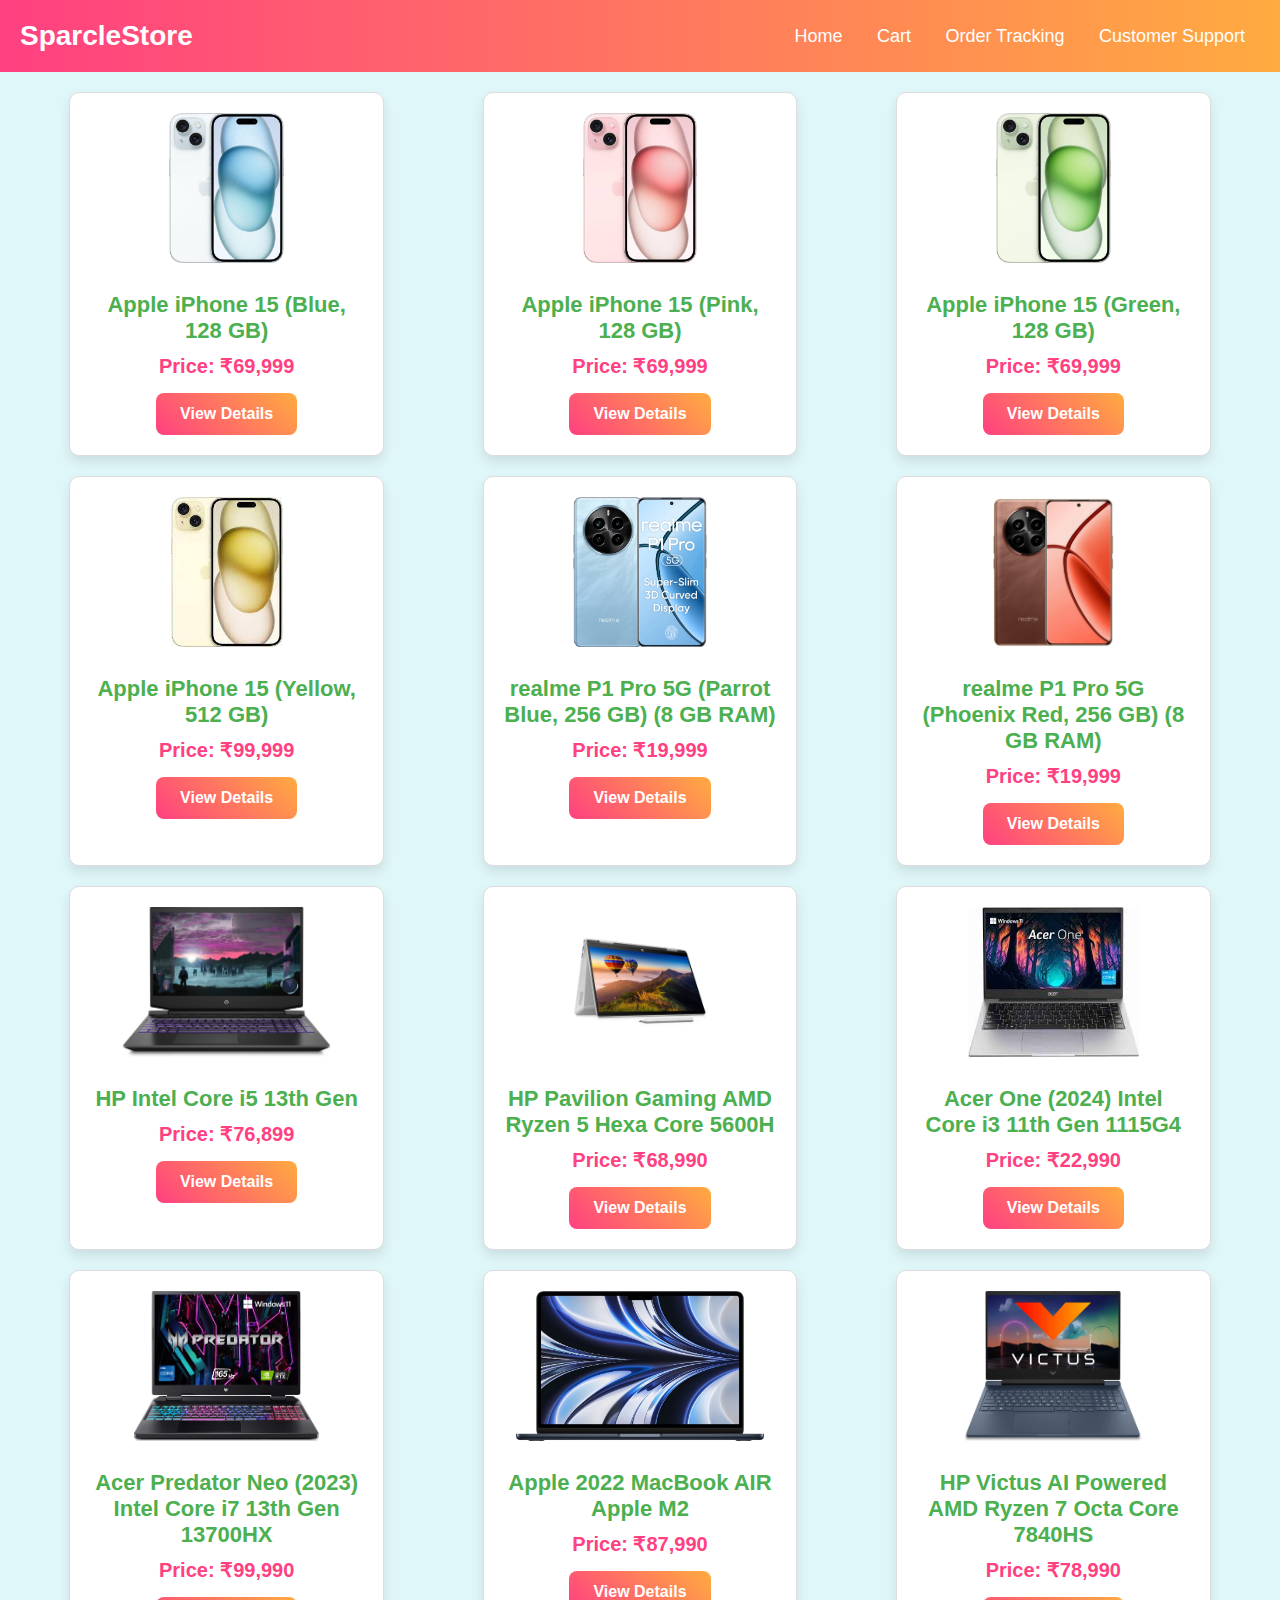
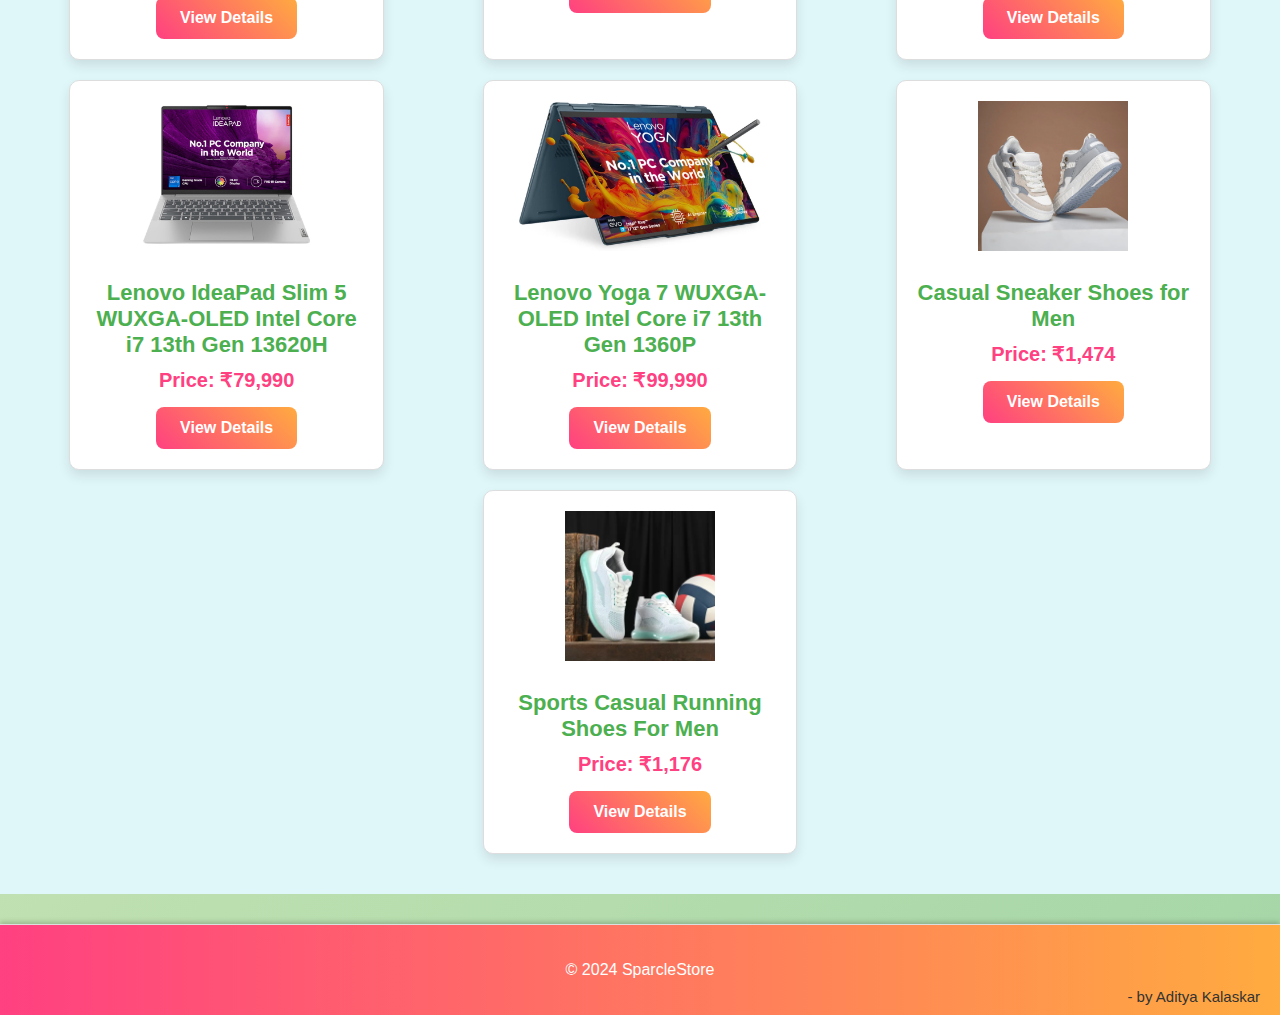
<file: index.html>
<!DOCTYPE html>
<html lang="en">
<head>
    <meta charset="UTF-8">
    <meta name="viewport" content="width=device-width, initial-scale=1.0">
    <title>SparcleStore</title>
    <link rel="stylesheet" href="styles.css">
</head>
<body>
    <header>
        <div class="header-container">
            <div class="logo">SparcleStore</div>
            <nav>
                <a href="index.html">Home</a>
                <a href="cart.html">Cart</a>
                <a href="order-tracking.html">Order Tracking</a>
                <a href="customer-support.html">Customer Support</a>
            </nav>
        </div>
    </header>

    <main>
        <section id="product-list" class="product-grid">
            <!-- Product Cards -->
            <div class="product-card">
                <img src="p1.jpg" alt="Apple iPhone 15 (Blue, 128 GB)" class="product-image">
                <h3>Apple iPhone 15 (Blue, 128 GB)</h3>
                <p class="product-price">Price: ₹69,999</p>
                <a href="product-detail.html?id=1" class="view-detail">View Details</a>
            </div>

            <div class="product-card">
                <img src="p2.jpg" alt="Apple iPhone 15 (Pink, 128 GB)" class="product-image">
                <h3>Apple iPhone 15 (Pink, 128 GB)</h3>
                <p class="product-price">Price: ₹69,999</p>
                <a href="product-detail.html?id=2" class="view-detail">View Details</a>
            </div>

            <div class="product-card">
                <img src="p3.jpg" alt="Apple iPhone 15 (Green, 128 GB)" class="product-image">
                <h3>Apple iPhone 15 (Green, 128 GB)</h3>
                <p class="product-price">Price: ₹69,999</p>
                <a href="product-detail.html?id=3" class="view-detail">View Details</a>
            </div>

            <div class="product-card">
                <img src="p4.jfif" alt="Apple iPhone 15 (Yellow, 512 GB)" class="product-image">
                <h3>Apple iPhone 15 (Yellow, 512 GB)</h3>
                <p class="product-price">Price: ₹99,999</p>
                <a href="product-detail.html?id=4" class="view-detail">View Details</a>
            </div>

            <div class="product-card">
                <img src="p5.webp" alt="realme P1 Pro 5G (Parrot Blue, 256 GB)" class="product-image">
                <h3>realme P1 Pro 5G (Parrot Blue, 256 GB) (8 GB RAM)</h3>
                <p class="product-price">Price: ₹19,999</p>
                <a href="product-detail.html?id=5" class="view-detail">View Details</a>
            </div>

            <div class="product-card">
                <img src="p6.jpg" alt="realme P1 Pro 5G (Phoenix Red, 256 GB)" class="product-image">
                <h3>realme P1 Pro 5G (Phoenix Red, 256 GB) (8 GB RAM)</h3>
                <p class="product-price">Price: ₹19,999</p>
                <a href="product-detail.html?id=6" class="view-detail">View Details</a>
            </div>

            <!-- New Products -->
            <div class="product-card">
                <img src="p7.webp" alt="HP Intel Core i5 13th Gen" class="product-image">
                <h3>HP Intel Core i5 13th Gen</h3>
                <p class="product-price">Price: ₹76,899</p>
                <a href="product-detail.html?id=7" class="view-detail">View Details</a>
            </div>

            <div class="product-card">
                <img src="p8.webp" alt="HP Pavilion Gaming AMD Ryzen 5 Hexa Core 5600H" class="product-image">
                <h3>HP Pavilion Gaming AMD Ryzen 5 Hexa Core 5600H</h3>
                <p class="product-price">Price: ₹68,990</p>
                <a href="product-detail.html?id=8" class="view-detail">View Details</a>
            </div>

            <div class="product-card">
                <img src="p9.jfif" alt="Acer One (2024) Intel Core i3 11th Gen 1115G4" class="product-image">
                <h3>Acer One (2024) Intel Core i3 11th Gen 1115G4</h3>
                <p class="product-price">Price: ₹22,990</p>
                <a href="product-detail.html?id=9" class="view-detail">View Details</a>
            </div>

            <div class="product-card">
                <img src="p10.webp" alt="Acer Predator Neo (2023) Intel Core i7 13th Gen 13700HX" class="product-image">
                <h3>Acer Predator Neo (2023) Intel Core i7 13th Gen 13700HX</h3>
                <p class="product-price">Price: ₹99,990</p>
                <a href="product-detail.html?id=10" class="view-detail">View Details</a>
            </div>

            <div class="product-card">
                <img src="p11.webp" alt="Apple 2022 MacBook AIR Apple M2" class="product-image">
                <h3>Apple 2022 MacBook AIR Apple M2</h3>
                <p class="product-price">Price: ₹87,990</p>
                <a href="product-detail.html?id=11" class="view-detail">View Details</a>
            </div>

            <div class="product-card">
                <img src="p12.webp" alt="HP Victus AI Powered AMD Ryzen 7 Octa Core 7840HS" class="product-image">
                <h3>HP Victus AI Powered AMD Ryzen 7 Octa Core 7840HS</h3>
                <p class="product-price">Price: ₹78,990</p>
                <a href="product-detail.html?id=12" class="view-detail">View Details</a>
            </div>

            <div class="product-card">
                <img src="p13.jpg" alt="Lenovo IdeaPad Slim 5 WUXGA-OLED Intel Core i7 13th Gen 13620H" class="product-image">
                <h3>Lenovo IdeaPad Slim 5 WUXGA-OLED Intel Core i7 13th Gen 13620H</h3>
                <p class="product-price">Price: ₹79,990</p>
                <a href="product-detail.html?id=13" class="view-detail">View Details</a>
            </div>

            <div class="product-card">
                <img src="p14.webp" alt="Lenovo Yoga 7 WUXGA-OLED Intel Core i7 13th Gen 1360P" class="product-image">
                <h3>Lenovo Yoga 7 WUXGA-OLED Intel Core i7 13th Gen 1360P</h3>
                <p class="product-price">Price: ₹99,990</p>
                <a href="product-detail.html?id=14" class="view-detail">View Details</a>
            </div>

            <div class="product-card">
                <img src="p15.webp" alt="Casual Sneaker Shoes for Men" class="product-image">
                <h3>Casual Sneaker Shoes for Men</h3>
                <p class="product-price">Price: ₹1,474</p>
                <a href="product-detail.html?id=15" class="view-detail">View Details</a>
            </div>

            <div class="product-card">
                <img src="p16.webp" alt="Sports Casual Running Shoes For Men" class="product-image">
                <h3>Sports Casual Running Shoes For Men</h3>
                <p class="product-price">Price: ₹1,176</p>
                <a href="product-detail.html?id=16" class="view-detail">View Details</a>
            </div>
        </section>
    </main>

   <footer>
        <p>&copy; 2024 SparcleStore</p>
        <div class="footer-credits">- by Aditya Kalaskar</div>
    </footer>
</body>
</html>
</file>
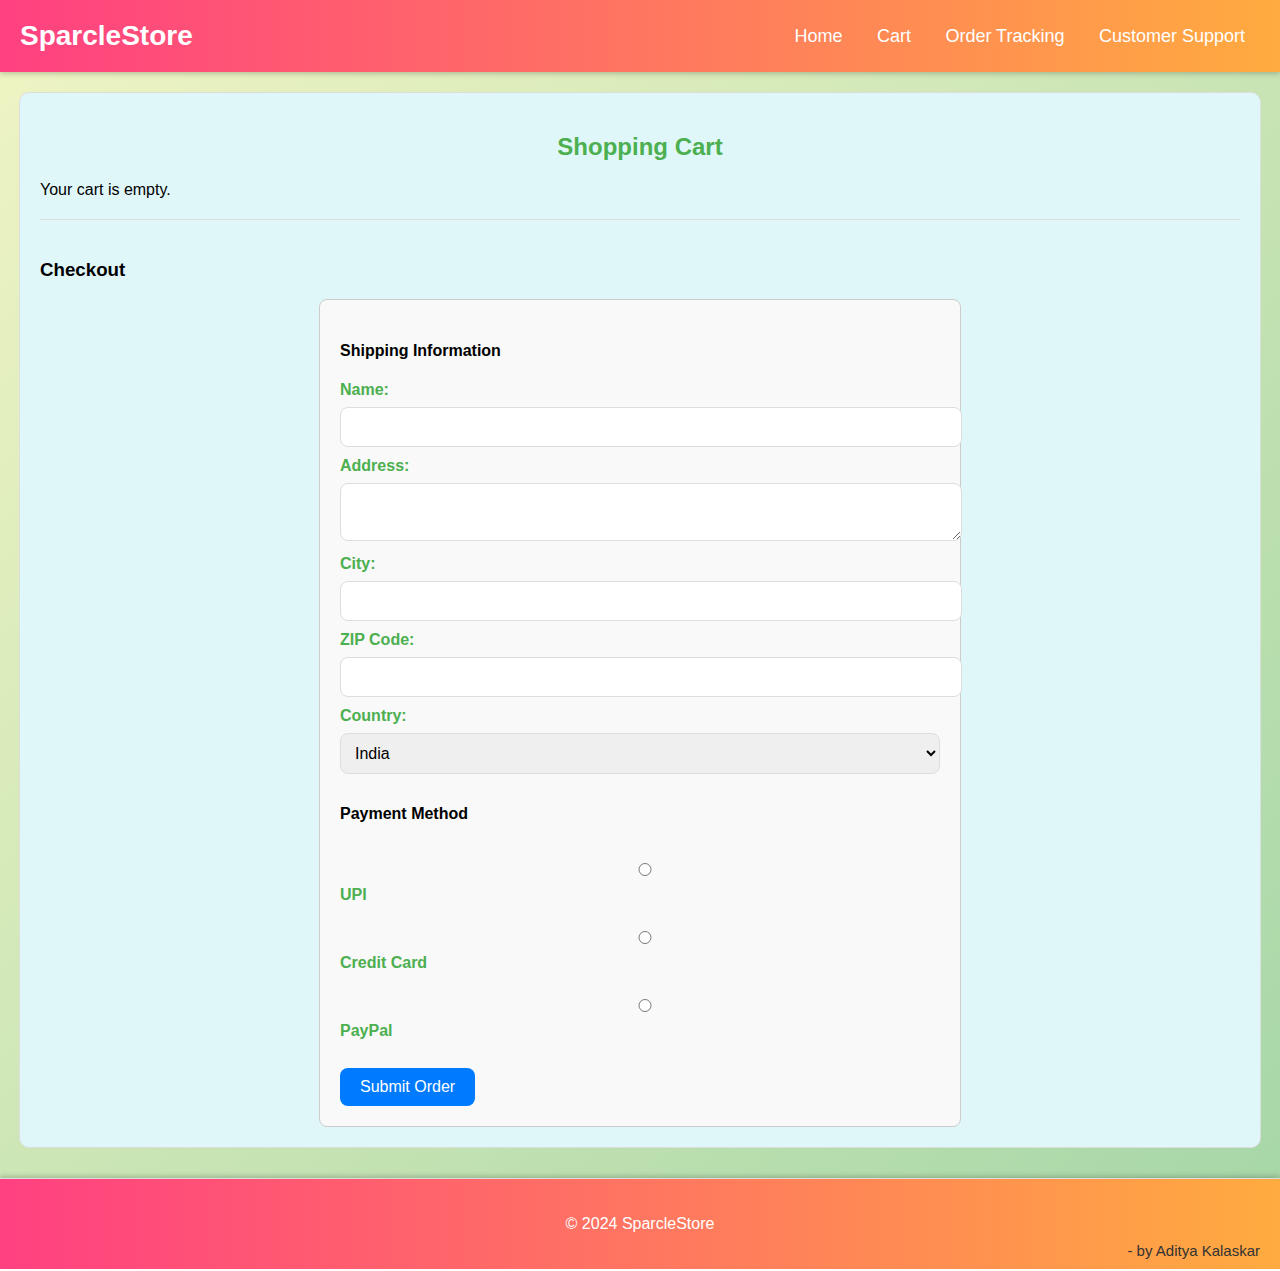
<file: cart.html>
<!DOCTYPE html>
<html lang="en">
<head>
    <meta charset="UTF-8">
    <meta name="viewport" content="width=device-width, initial-scale=1.0">
    <title>Shopping Cart</title>
    <link rel="stylesheet" href="styles.css">
</head>
<body>
    <header>
        <div class="header-container">
            <div class="logo">SparcleStore</div>
            <nav>
                <a href="index.html">Home</a>
                <a href="cart.html">Cart</a>
                <a href="#order-tracking">Order Tracking</a>
                <a href="#customer-support">Customer Support</a>
            </nav>
        </div>
    </header>

    <main>
        <section id="cart">
            <h2>Shopping Cart</h2>
            <div id="cart-items">
                <!-- Cart items will be dynamically inserted here -->
            </div>
            <div id="checkout-section">
                <h3>Checkout</h3>
                <form id="checkout-form">
                    <h4>Shipping Information</h4>
                    <label for="name">Name:</label>
                    <input type="text" id="name" name="name" required>
                    
                    <label for="address">Address:</label>
                    <textarea id="address" name="address" required></textarea>
                    
                    <label for="city">City:</label>
                    <input type="text" id="city" name="city" required>
                    
                    <label for="zip">ZIP Code:</label>
                    <input type="text" id="zip" name="zip" required>
                    
                    <label for="country">Country:</label>
                    <select id="country" name="country" required>
                        <option value="india">India</option>
                        <option value="usa">USA</option>
                        <!-- Add more countries as needed -->
                    </select>
                    
                    <h4>Payment Method</h4>
                    <div class="payment-options">
                        <label>
                            <input type="radio" name="payment" value="upi" required> UPI
                        </label>
                        <label>
                            <input type="radio" name="payment" value="credit-card" required> Credit Card
                        </label>
                        <label>
                            <input type="radio" name="payment" value="paypal" required> PayPal
                        </label>
                    </div>
                    
                    <button type="submit" id="submit-order">Submit Order</button>
                </form>
            </div>
        </section>
    </main>

      <footer>
        <p>&copy; 2024 SparcleStore</p>
        <div class="footer-credits">- by Aditya Kalaskar</div>
    </footer>

    <script src="cart.js"></script>
</body>
</html>
</file>
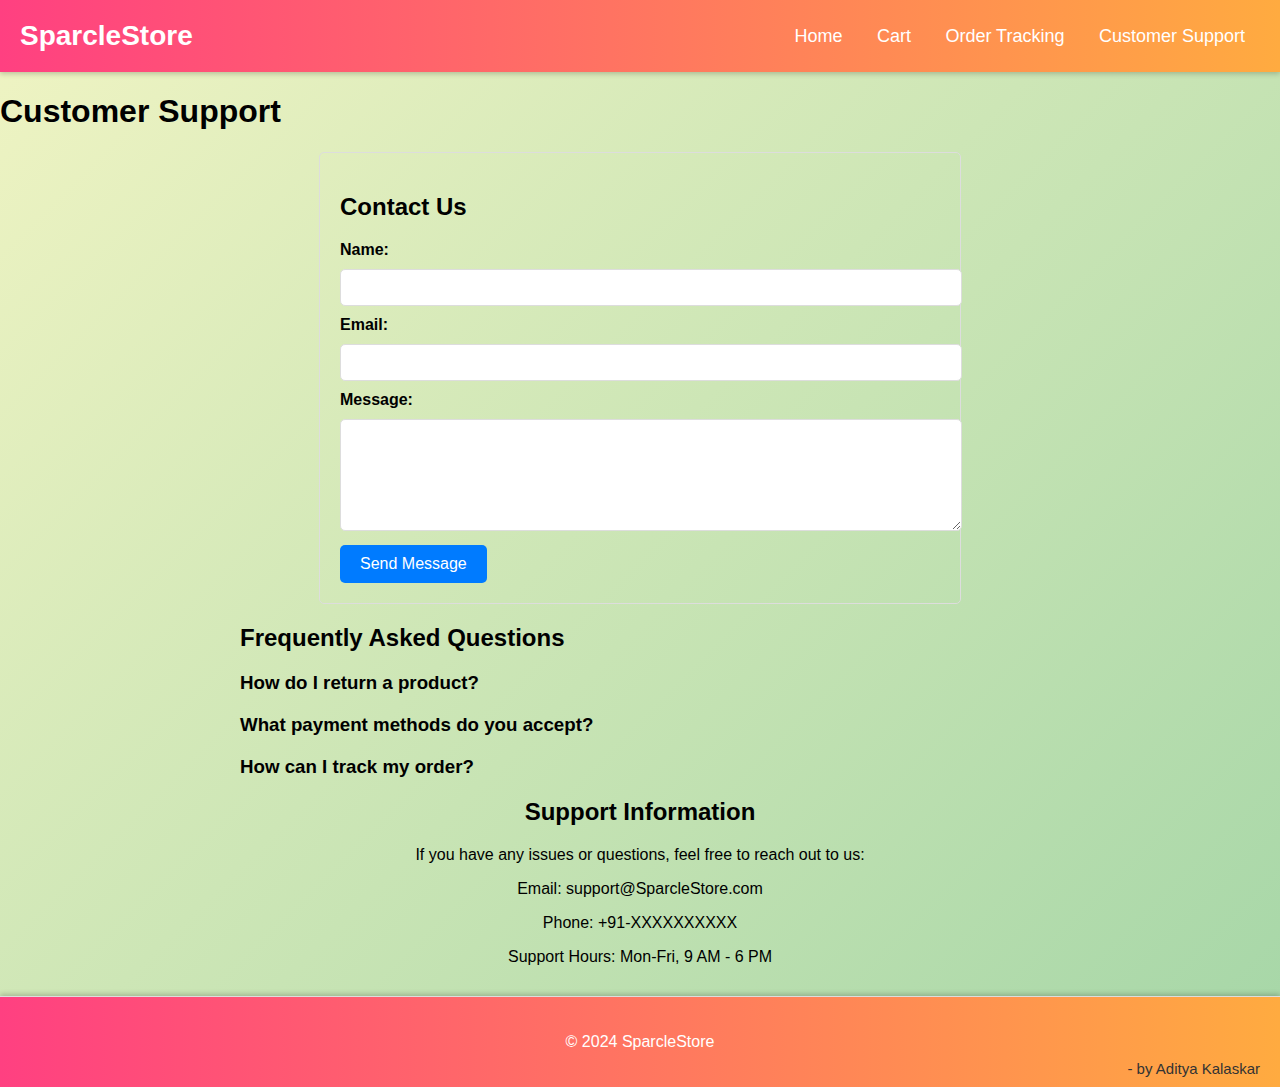
<file: customer-support.html>
<!DOCTYPE html>
<html lang="en">
<head>
    <meta charset="UTF-8">
    <meta name="viewport" content="width=device-width, initial-scale=1.0">
    <title>Customer Support</title>
    <link rel="stylesheet" href="styles.css">
    <style>
        /* Additional CSS for Customer Support Page */
        .contact-form {
            max-width: 600px;
            margin: 20px auto;
            padding: 20px;
            border: 1px solid #ddd;
            border-radius: 5px;
        }

        .contact-form h2 {
            margin-bottom: 20px;
        }

        .contact-form label {
            display: block;
            margin-bottom: 10px;
            font-weight: bold;
        }

        .contact-form input, .contact-form textarea {
            width: 100%;
            padding: 10px;
            margin-bottom: 10px;
            border: 1px solid #ddd;
            border-radius: 5px;
        }

        .contact-form button {
            background-color: #007bff;
            color: #fff;
            border: none;
            padding: 10px 20px;
            border-radius: 5px;
            cursor: pointer;
            font-size: 16px;
        }

        .contact-form button:hover {
            background-color: #0056b3;
        }

        .faq {
            max-width: 800px;
            margin: 20px auto;
        }

        .faq h2 {
            margin-bottom: 20px;
        }

        .faq-item {
            margin-bottom: 20px;
        }

        .faq-item h3 {
            margin: 0;
            cursor: pointer;
        }

        .faq-item p {
            display: none;
            margin: 10px 0 0;
        }

        .faq-item.active p {
            display: block;
        }

        .support-info {
            max-width: 600px;
            margin: 20px auto;
            text-align: center;
        }
    </style>
</head>
<body>
    <header>
        <div class="header-container">
            <div class="logo">SparcleStore</div>
            <nav>
                <a href="index.html">Home</a>
                <a href="cart.html">Cart</a>
                <a href="order-tracking.html">Order Tracking</a>
                <a href="customer-support.html">Customer Support</a>
            </nav>
        </div>
    </header>
    <main>
        <h1>Customer Support</h1>
        
        <!-- Contact Form -->
        <section class="contact-form">
            <h2>Contact Us</h2>
            <form id="contact-form">
                <label for="name">Name:</label>
                <input type="text" id="name" name="name" required>
                
                <label for="email">Email:</label>
                <input type="email" id="email" name="email" required>
                
                <label for="message">Message:</label>
                <textarea id="message" name="message" rows="6" required></textarea>
                
                <button type="submit">Send Message</button>
            </form>
        </section>
        
        <!-- Frequently Asked Questions (FAQs) -->
        <section class="faq">
            <h2>Frequently Asked Questions</h2>
            <div class="faq-item">
                <h3>How do I return a product?</h3>
                <p>To return a product, please visit our Returns page and follow the instructions provided.</p>
            </div>
            <div class="faq-item">
                <h3>What payment methods do you accept?</h3>
                <p>We accept various payment methods including credit/debit cards, PayPal, and more. For a full list, please check our Payments page.</p>
            </div>
            <div class="faq-item">
                <h3>How can I track my order?</h3>
                <p>You can track your order by visiting our Order Tracking page and entering your order details.</p>
            </div>
            <!-- Add more FAQ items as needed -->
        </section>
        
        <!-- Support Information -->
        <section class="support-info">
            <h2>Support Information</h2>
            <p>If you have any issues or questions, feel free to reach out to us:</p>
            <p>Email: support@SparcleStore.com</p>
            <p>Phone: +91-XXXXXXXXXX</p>
            <p>Support Hours: Mon-Fri, 9 AM - 6 PM</p>
        </section>
    </main>
      <footer>
        <p>&copy; 2024 SparcleStore</p>
        <div class="footer-credits">- by Aditya Kalaskar</div>
    </footer>

    <script>
        // JavaScript for FAQs
        document.addEventListener('DOMContentLoaded', function() {
            const faqItems = document.querySelectorAll('.faq-item');
            faqItems.forEach(item => {
                item.querySelector('h3').addEventListener('click', function() {
                    item.classList.toggle('active');
                });
            });
        });

        // JavaScript for Contact Form
        document.getElementById('contact-form').addEventListener('submit', function(event) {
            event.preventDefault();
            // Add contact form submission logic here
            alert('Your message has been sent successfully!');
            this.reset(); // Clear the form after submission
        });
    </script>
</body>
</html>
</file>
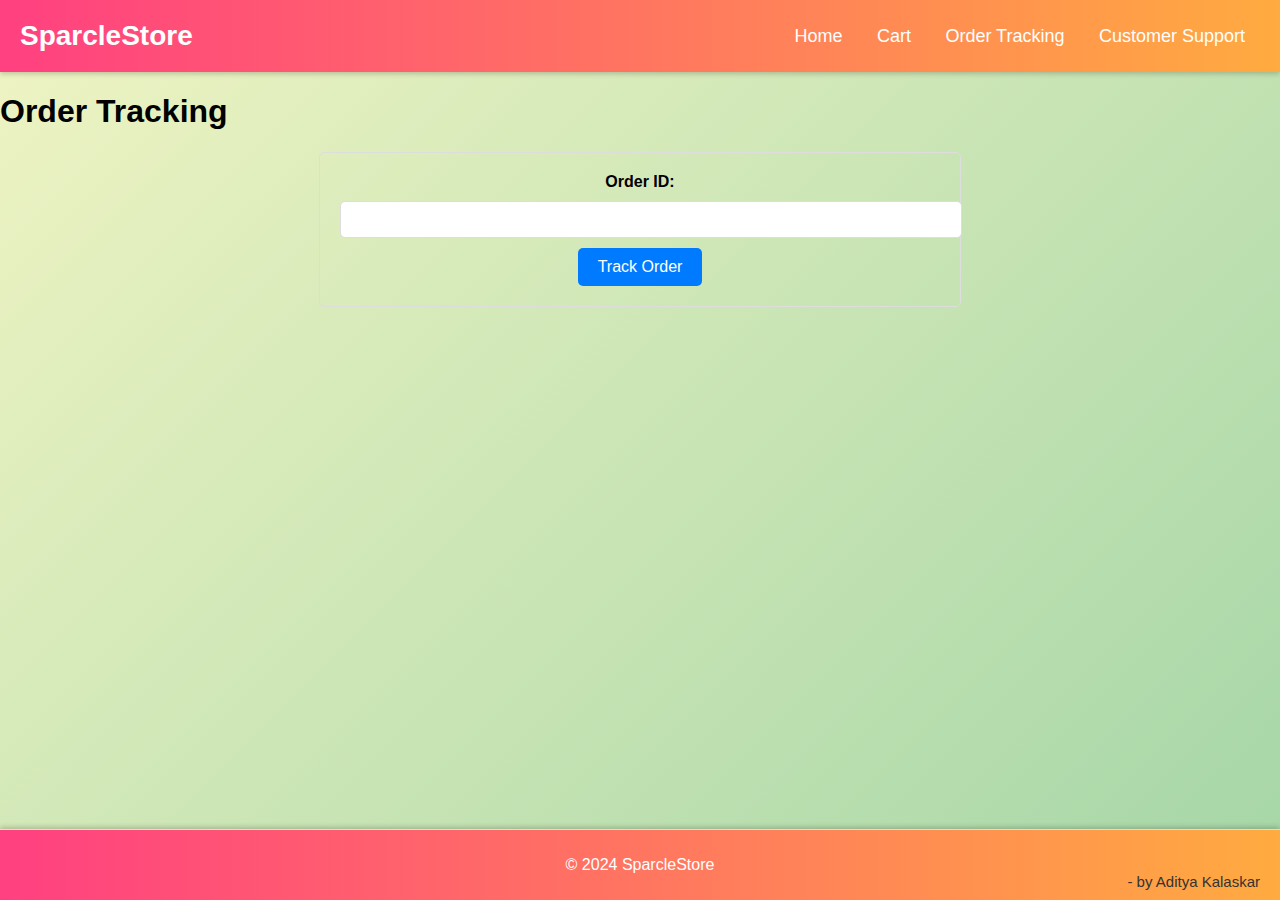
<file: order-tracking.html>
<!DOCTYPE html>
<html lang="en">
<head>
    <meta charset="UTF-8">
    <meta name="viewport" content="width=device-width, initial-scale=1.0">
    <title>Order Tracking</title>
    <link rel="stylesheet" href="styles.css">
    <style>
        /* Additional CSS for Order Tracking Page */
        body {
            display: flex;
            flex-direction: column;
            min-height: 100vh;
            margin: 0;
        }

        main {
            flex: 1;
        }

        .tracking-form {
            max-width: 600px;
            margin: 20px auto;
            padding: 20px;
            border: 1px solid #ddd;
            border-radius: 5px;
            text-align: center;
        }

        .tracking-form label {
            display: block;
            margin-bottom: 10px;
            font-weight: bold;
        }

        .tracking-form input {
            width: 100%;
            padding: 10px;
            margin-bottom: 10px;
            border: 1px solid #ddd;
            border-radius: 5px;
        }

        .tracking-form button {
            background-color: #007bff;
            color: #fff;
            border: none;
            padding: 10px 20px;
            border-radius: 5px;
            cursor: pointer;
            font-size: 16px;
        }

        .tracking-form button:hover {
            background-color: #0056b3;
        }

        .order-status {
            max-width: 600px;
            margin: 20px auto;
            text-align: center;
        }

        footer {
            text-align: center;
            padding: 10px;
            background-color: #f1f1f1;
        }
    </style>
</head>
<body>
    <header>
        <div class="header-container">
            <div class="logo">SparcleStore</div>
            <nav>
                <a href="index.html">Home</a>
                <a href="cart.html">Cart</a>
                <a href="order-tracking.html">Order Tracking</a>
                <a href="customer-support.html">Customer Support</a>
            </nav>
        </div>
    </header>
    <main>
        <h1>Order Tracking</h1>
        <section class="tracking-form">
            <form id="tracking-form">
                <label for="order-id">Order ID:</label>
                <input type="text" id="order-id" name="order-id" required>
                <button type="submit">Track Order</button>
            </form>
        </section>
        <section id="order-status" class="order-status">
            <!-- Order status will be displayed here -->
        </section>
    </main>
      <footer>
        <p>&copy; 2024 SparcleStore</p>
        <div class="footer-credits">- by Aditya Kalaskar</div>
    </footer>
    <script src="order-tracking.js"></script>
</body>
</html>
</file>
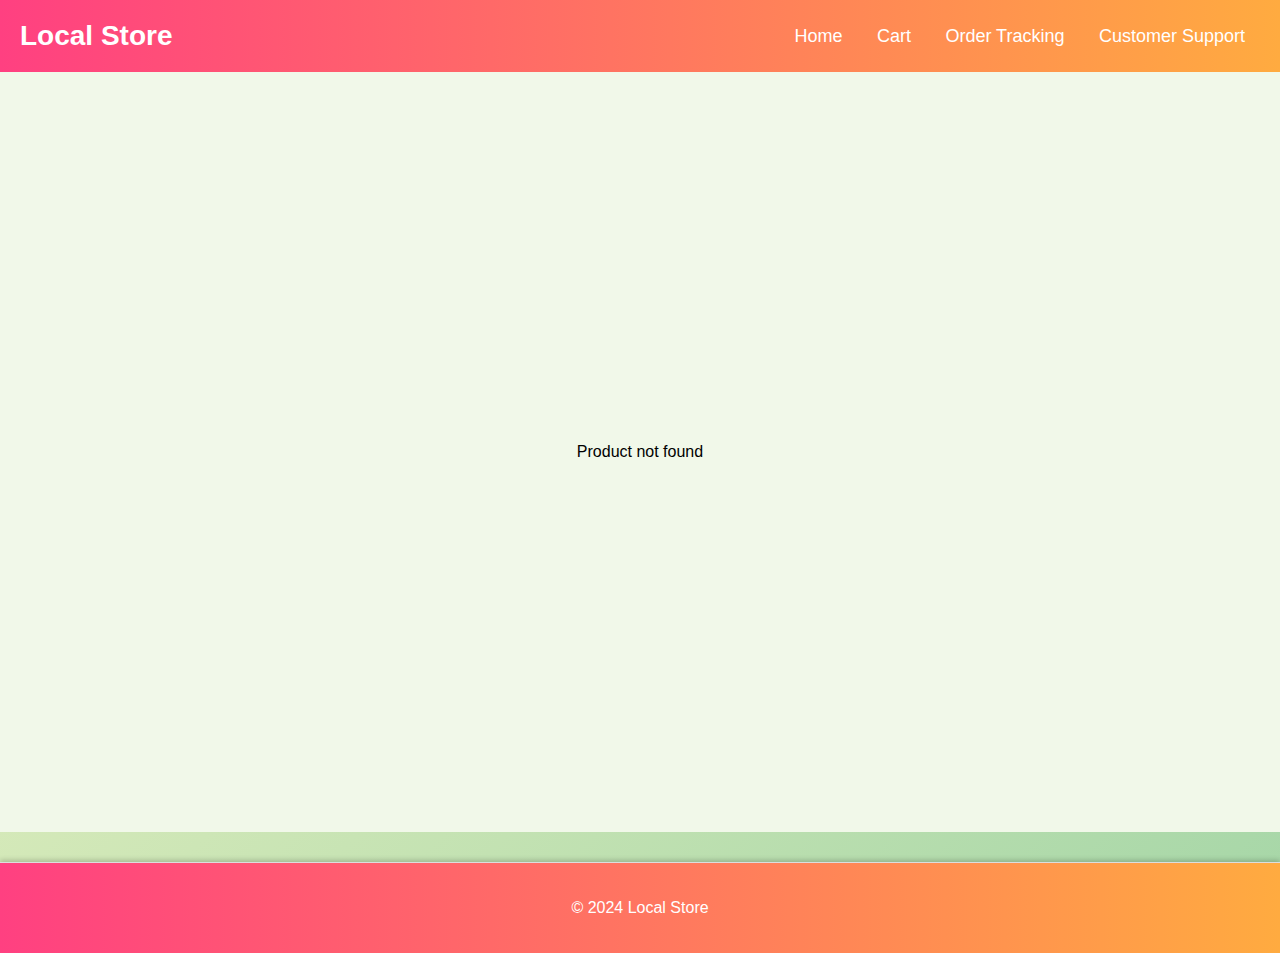
<file: product-detail.html>
<!DOCTYPE html>
<html lang="en">
<head>
    <meta charset="UTF-8">
    <meta name="viewport" content="width=device-width, initial-scale=1.0">
    <title>Product Detail</title>
    <link rel="stylesheet" href="styles.css">
</head>
<body>
    <header>
        <div class="header-container">
            <div class="logo">Local Store</div>
            <nav>
                <a href="index.html">Home</a>
                <a href="cart.html">Cart</a>
                <a href="order-tracking.html">Order Tracking</a>
                <a href="customer-support.html">Customer Support</a>
            </nav>
        </div>
    </header>

    <main>
        <section id="product-detail">
            <div class="product-info">
                <img id="product-image" src="" alt="Product Image" class="product-image">
                <div class="product-details">
                    <h2 id="product-title"></h2>
                    <p id="product-price"></p>
                    <p id="product-description"></p>
                    <button id="add-to-cart">Add to Cart</button>
                </div>
            </div>

            <!-- User Reviews Section -->
            <section id="user-reviews">
                <h3>User Reviews</h3>
                <div id="reviews-list"></div>

                <h4>Leave a Review</h4>
                <form id="review-form">
                    <div id="star-rating">
                        <span class="star" data-value="1">&#9733;</span>
                        <span class="star" data-value="2">&#9733;</span>
                        <span class="star" data-value="3">&#9733;</span>
                        <span class="star" data-value="4">&#9733;</span>
                        <span class="star" data-value="5">&#9733;</span>
                    </div>
                    <input type="hidden" id="rating" name="rating" value="">
                    <br>
                    <label for="review-text">Review:</label>
                    <textarea id="review-text" name="review-text" rows="4" cols="50"></textarea>
                    <br>
                    <button type="submit">Submit Review</button>
                </form>
            </section>
        </section>
    </main>

    <footer>
        <p>&copy; 2024 Local Store</p>
    </footer>

    <script src="product-detail.js"></script>
</body>
</html>
</file>
<file: styles.css>
/* General Styles */
body {
    font-family: 'Arial', sans-serif;
    margin: 0;
    padding: 0;
    box-sizing: border-box;
    background: linear-gradient(135deg, #f0f4c3, #a5d6a7);
}

/* Header */
.header-container {
    display: flex;
    justify-content: space-between;
    align-items: center;
    padding: 20px;
    background: linear-gradient(90deg, #ff4081, #ffab40);
    color: #fff;
    box-shadow: 0 2px 5px rgba(0, 0, 0, 0.2);
}

.header-container .logo {
    font-size: 28px;
    font-weight: bold;
    color: #fff;
}

nav a {
    color: #fff;
    text-decoration: none;
    margin: 0 15px;
    font-size: 18px;
    transition: color 0.3s ease, text-shadow 0.3s ease;
}

nav a:hover {
    text-decoration: underline;
    color: #ffeb3b;
    text-shadow: 0 1px 5px rgba(0, 0, 0, 0.3);
}

/* Product Grid */
.product-grid {
    display: flex;
    flex-wrap: wrap;
    justify-content: space-around;
    padding: 20px;
    background: #e0f7fa;
}

.product-card {
    border: 1px solid #ddd;
    border-radius: 10px;
    padding: 20px;
    margin-bottom: 20px;
    width: 22%;
    text-align: center;
    background: #ffffff;
    box-shadow: 0 6px 12px rgba(0, 0, 0, 0.1);
    transition: transform 0.3s ease, box-shadow 0.3s ease, background-color 0.3s ease;
}

.product-card:hover {
    transform: translateY(-8px);
    box-shadow: 0 12px 24px rgba(0, 0, 0, 0.2);
    background-color: #f1f8e9;
}

.product-card h3 {
    font-size: 22px;
    margin: 10px 0;
    color: #4caf50;
}

.product-card .product-price {
    font-size: 20px;
    font-weight: bold;
    color: #ff4081;
    margin: 5px 0;
}

.product-card .product-description {
    font-size: 16px;
    color: #757575;
    margin: 10px 0;
}

.product-card .view-detail {
    display: inline-block;
    margin-top: 10px;
    padding: 12px 24px;
    background: linear-gradient(45deg, #ff4081, #ffab40);
    color: #fff;
    text-decoration: none;
    border-radius: 8px;
    font-weight: bold;
    transition: background 0.3s ease, transform 0.3s ease;
}

.product-card .view-detail:hover {
    background: linear-gradient(45deg, #ffab40, #ff4081);
    transform: scale(1.05);
}

/* Image Styles */
.product-image {
    width: 100%;
    height: auto;
    max-height: 150px; /* Adjusted for better visibility */
    object-fit: contain;
    border-radius: 8px;
    margin-bottom: 15px;
}

/* Product Detail Page Styles */
#product-detail {
    display: flex;
    justify-content: center;
    align-items: center;
    flex-direction: column;
    min-height: 80vh;
    padding: 20px;
    background: #f1f8e9;
}

#product-detail .product-info {
    display: flex;
    flex-direction: column;
    align-items: center;
    text-align: center;
    max-width: 800px;
    width: 100%;
}

/* Product Detail Page Image */
#product-detail .product-image {
    max-height: 350px; /* Larger size for the product detail page */
    width: auto;
    margin-bottom: 30px;
}

/* Product Details */
.product-details {
    margin-top: 20px;
}

.product-details h2 {
    font-size: 26px;
    margin: 10px 0;
    color: #4caf50;
}

.product-details .product-price {
    font-size: 24px;
    font-weight: bold;
    color: #ff4081;
    margin: 5px 0;
}

.product-details .product-description {
    font-size: 18px;
    color: #757575;
    margin: 15px 0;
    line-height: 1.6;
    text-align: left;
    max-width: 700px;
}

/* Add to Cart Button */
#add-to-cart {
    display: inline-block;
    padding: 15px 25px;
    background: linear-gradient(45deg, #ff9800, #ff5722);
    color: #fff;
    text-decoration: none;
    border-radius: 8px;
    font-size: 20px;
    font-weight: bold;
    border: none;
    cursor: pointer;
    transition: background 0.3s ease, transform 0.3s ease;
    margin-top: 20px;
}

#add-to-cart:hover {
    background: linear-gradient(45deg, #ff5722, #ff9800);
    transform: scale(1.05);
}

/* User Reviews Section */
#user-reviews {
    margin-top: 20px;
}

#reviews-list {
    margin-top: 10px;
}

.review {
    border: 1px solid #ddd;
    padding: 15px;
    margin-bottom: 15px;
    transition: border-color 0.3s ease, background-color 0.3s ease;
}

.review:hover {
    border-color: #ff4081;
    background-color: #f1f8e9;
}

.review-rating {
    font-weight: bold;
    color: #ff4081;
}

.review-text {
    margin-top: 5px;
}

/* Star Rating Styles */
.star {
    font-size: 30px;
    color: white;
    margin: 0 3px;
    transition: color 0.3s ease;
    cursor: pointer;
}

.star:hover,
.star.active {
    color: #ff9800;
}

/* Review Form Styles */
#review-form label {
    display: block;
    margin-top: 10px;
    font-weight: bold;
    color: #4caf50;
}

#review-form textarea {
    margin-top: 5px;
    width: 100%;
    box-sizing: border-box;
}

/* Footer */
footer {
    text-align: center;
    padding: 20px;
    background: linear-gradient(90deg, #ff4081, #ffab40);
    color: #fff;
    margin-top: 30px;
    box-shadow: 0 -2px 5px rgba(0, 0, 0, 0.2);
}

/* Cart Page Styles */
#cart {
    max-width: 1200px;
    margin: 20px auto;
    padding: 20px;
    border: 1px solid #ddd;
    border-radius: 10px;
    background-color: #e0f7fa;
}

#cart h2 {
    text-align: center;
    margin-bottom: 20px;
    color: #4caf50;
}

#cart-items {
    margin-bottom: 20px;
}

.cart-item {
    border-bottom: 1px solid #ddd;
    padding: 10px 0;
}

.cart-item h3 {
    margin: 0;
    font-size: 20px;
    color: #ff4081;
}

.cart-item p {
    margin: 5px 0;
    color: #757575;
}

.remove-from-cart {
    background-color: #dc3545;
    color: #fff;
    border: none;
    padding: 8px 15px;
    border-radius: 8px;
    cursor: pointer;
    font-size: 16px;
}

.remove-from-cart:hover {
    background-color: #c82333;
}

#checkout-section {
    border-top: 1px solid #ddd;
    padding-top: 20px;
}

#checkout-form {
    max-width: 600px;
    margin: 0 auto;
}

#checkout-form label {
    display: block;
    margin-bottom: 8px;
    font-weight: bold;
    color: #4caf50;
}

#checkout-form input,
#checkout-form textarea,
#checkout-form select {
    width: 100%;
    padding: 10px;
    margin-bottom: 10px;
    border: 1px solid #ddd;
    border-radius: 8px;
    font-size: 16px;
}

#checkout-form button {
    background-color: #007bff;
    color: #fff;
    border: none;
    padding: 10px 20px;
    border-radius: 8px;
    cursor: pointer;
    font-size: 16px;
}

#checkout-form button:hover {
    background-color: #0056b3;
}

@media (max-width: 768px) {
    #checkout-form {
        padding: 10px;
    }
}



/* Star Rating Styles */
.star-rating {
    display: inline-flex;
    direction: ltr; /* Ensure stars are displayed from left to right */
    font-size: 30px;
}

.star {
    color: pink; /* Default star color */
    margin: 0 3px;
    transition: color 0.3s ease;
    cursor: pointer; /* Change cursor to pointer */
}

/* Change color of stars on hover */
.star:hover,
.star.hover {
    color: #ff9800; /* Highlighted star color */
}

/* Color of stars when active/selected */
.star.selected {
    color: #ff9800; /* Selected star color */
}



/* General styles for the form */
#checkout-form {
    margin: 0 auto;
    max-width: 600px;
    padding: 20px;
    border: 1px solid #ccc;
    border-radius: 8px;
    background-color: #f9f9f9;
}

/* Styles for the radio button options */
.payment-options label {
    display: block;
    margin-bottom: 10px;
}

/* Improve spacing and alignment of radio buttons */
.payment-options input[type="radio"] {
    margin-right: 10px;
}

/* Button styling */
#submit-order {
    margin-top: 20px;
    padding: 10px 20px;
    background-color: #007bff;
    color: #fff;
    border: none;
    border-radius: 4px;
    cursor: pointer;
}

#submit-order:hover {
    background-color: #0056b3;
}






/* General styles for the form */
#checkout-form {
    margin: 0 auto;
    max-width: 600px;
    padding: 20px;
    border: 1px solid #ccc;
    border-radius: 8px;
    background-color: #f9f9f9;
}

/* Styles for the radio button options */
.payment-options {
    margin-top: 0.5cm; /* Move the entire section 0.5cm down */
}

/* Adjust individual radio button labels if needed */
.payment-options label {
    display: block;
    margin-bottom: 10px;
}

/* Improve spacing and alignment of radio buttons */
.payment-options input[type="radio"] {
    margin-right: 10px;
    margin-top: 0.5cm; /* Move radio buttons 0.5cm down */
}

/* Button styling */
#submit-order {
    margin-top: 20px;
    padding: 10px 20px;
    background-color: #007bff;
    color: #fff;
    border: none;
    border-radius: 4px;
    cursor: pointer;
}

#submit-order:hover {
    background-color: #0056b3;
}



footer {
    position: relative;
    text-align: center;
    padding: 20px;
    background-color: #f1f1f1;
    border-top: 1px solid #ddd;
}

.footer-credits {
    position: absolute;
    bottom: 10px;
    right: 20px;
    font-size: 15px;
    color: #333;
}
</file>
